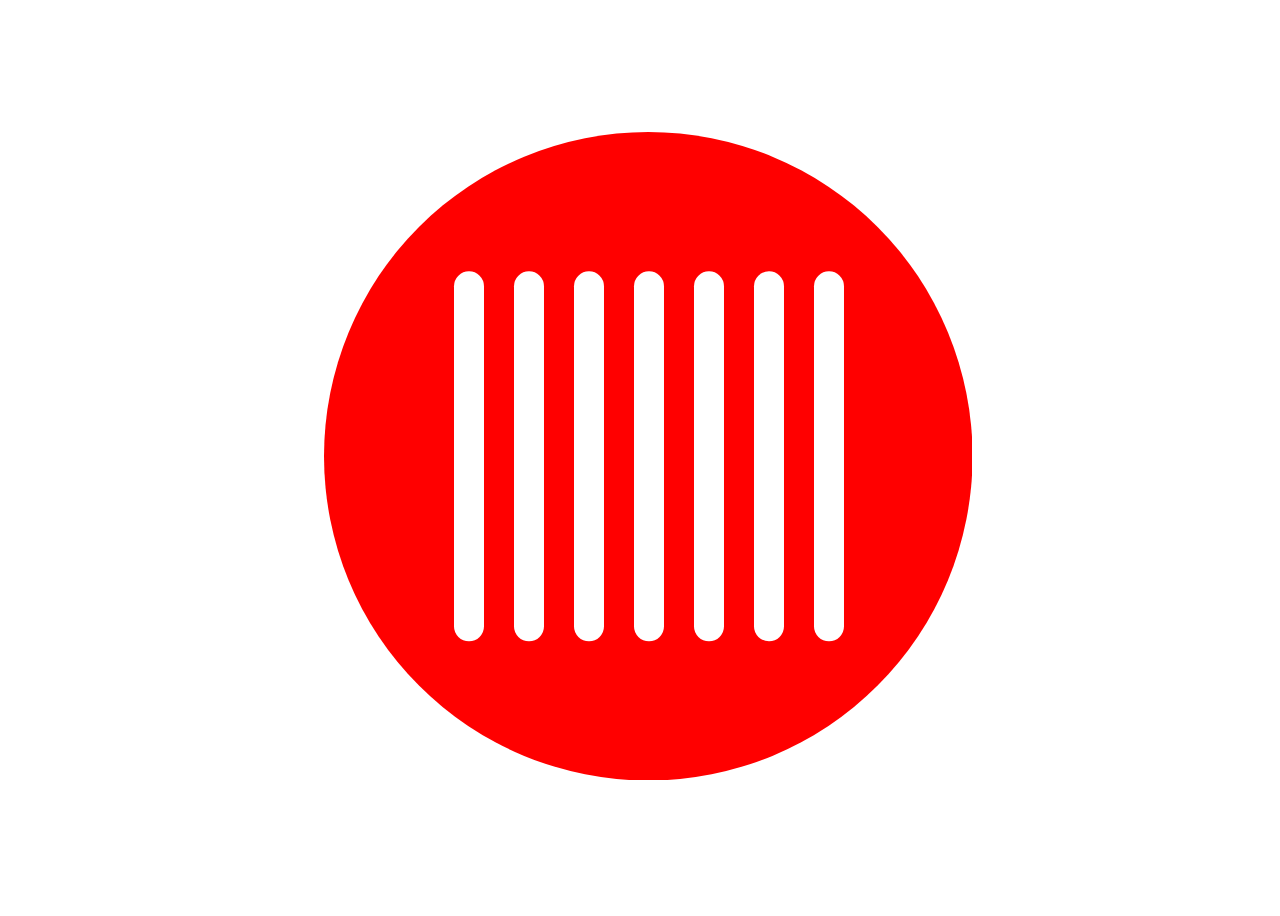
<file: spotifound/index.html>
<!DOCTYPE html>
<html lang="en">

<head>
    <meta charset="UTF-8">
    <meta name="viewport" content="width=device-width, initial-scale=1.0">
    <title>Document</title>
    <link rel="stylesheet" href="index.css">
</head>

<body style="display: flex; align-items: center; justify-content: center; height: 100vh; width: 100vw;">
    <div>
        <svg xmlns="http://www.w3.org/2000/svg" width="648.571" height="648.571" viewBox="0 0 171.601 171.601">
            <g class="logo" transform="translate(-9.827 -88.357)">
                <circle cx="95.628" cy="174.158" r="85.801" fill="red" />
                <rect id="1" class="bb" width="7.937" height="97.896" x="44.223" y="125.21" ry="3.969" fill="#fff" />
                <rect id="2"  class="bb"width="7.937" height="97.896" x="60.098" y="125.21" ry="3.969" fill="#fff" />
                <rect id="3" class="bb" width="7.937" height="97.896" x="75.973" y="125.21" ry="3.969" fill="#fff" />
                <rect id="4" class="bb" width="7.937" height="97.896" x="91.848" y="125.21" ry="3.969" fill="#fff" />
                <rect id="5" class="bb" width="7.937" height="97.896" x="107.723" y="125.21" ry="3.969" fill="#fff" />
                <rect id="6"  class="bb"width="7.937" height="97.896" x="139.473" y="125.21" ry="3.969" fill="#fff" />
                <rect class="bb"width="7.937" height="97.896" x="123.598" y="125.21" ry="3.969" fill="#fff" />
            </g>
        </svg>
    </div>
</body>
<script src="index.js"></script>
</html>
</file>
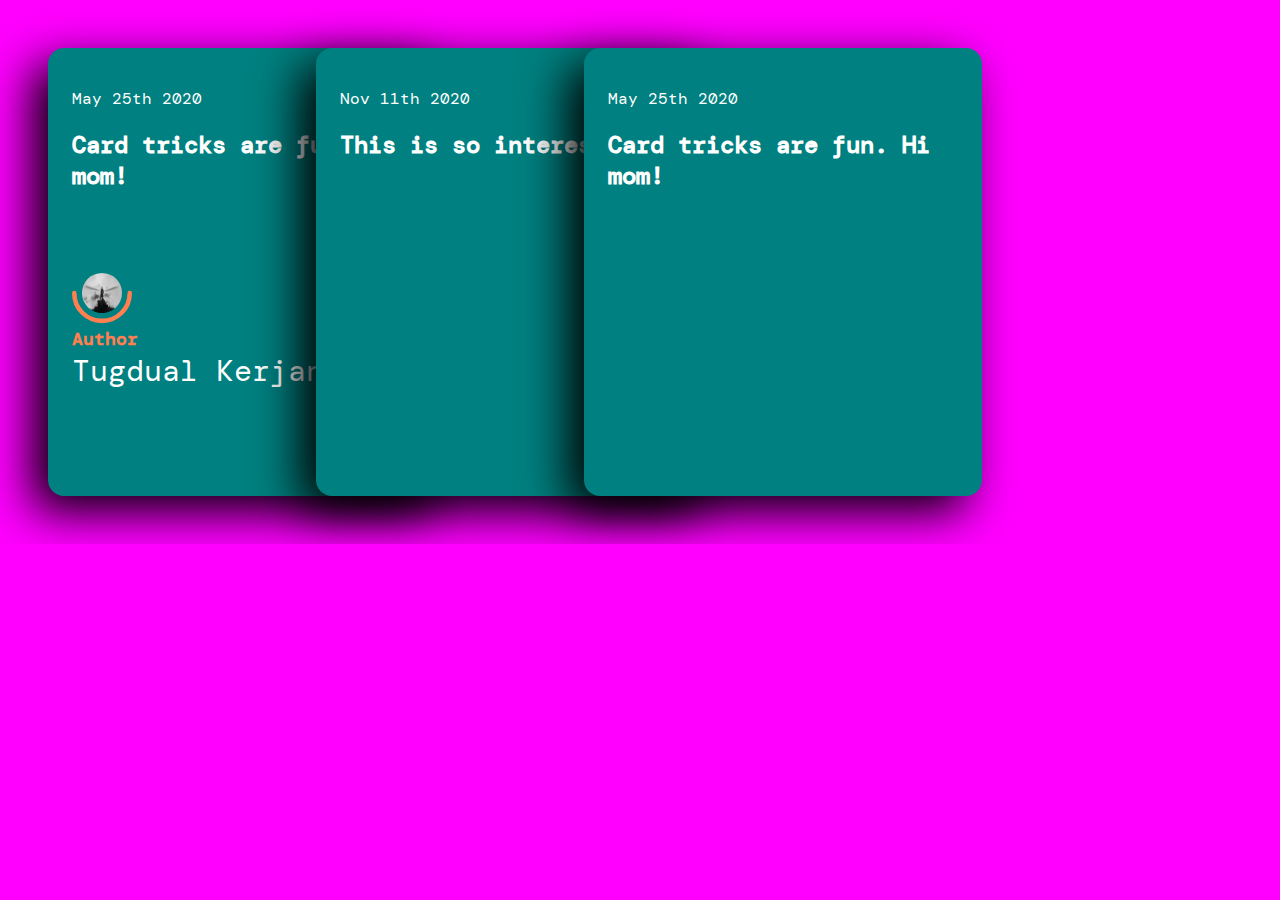
<file: cardtriks/public/index.html>
<!DOCTYPE html>
<html lang="en">
<head>
    <meta charset="UTF-8">
    <meta name="viewport" content="width=device-width, initial-scale=1.0">
    <title>Document</title>
    <link rel="stylesheet" href="card.css">
    <script type="text/javascript" src="http://livejs.com/live.js"></script>
</head>
<body>
    <!-- Using section and article to make it semantically clear -->
    <section class="card-list">
        <article class="card">
            <header class="card-header">
                <p>May 25th 2020</p>
                <h2>Card tricks are fun. Hi mom!</h2>
            </header>

            <div class="card-author">
                <a class="author-avatar" href="#">
                    <img src="wallpaper.jpg">
                </a>
                <svg class="half-circle" viewBox="0 0 106 57">
                    <path d="M102 4c0 27.1-21.9 49-49 49S4 31.1 4 4"></path>
                </svg>
            </div>
            <div class="author-name">
                <div class="author-name-prefix">Author</div>
                Tugdual Kerjan
            </div>
        </article>

        <article class="card">
            <header class="card-header">
                <p>Nov 11th 2020</p>
                <h2>This is so interesting!</h2>
            </header>
        </article>

        <article class="card">
            <header class="card-header">
                <p>May 25th 2020</p>
                <h2>Card tricks are fun. Hi mom!</h2>
            </header>
        </article>
    </section>
</body>
</html>
</file>
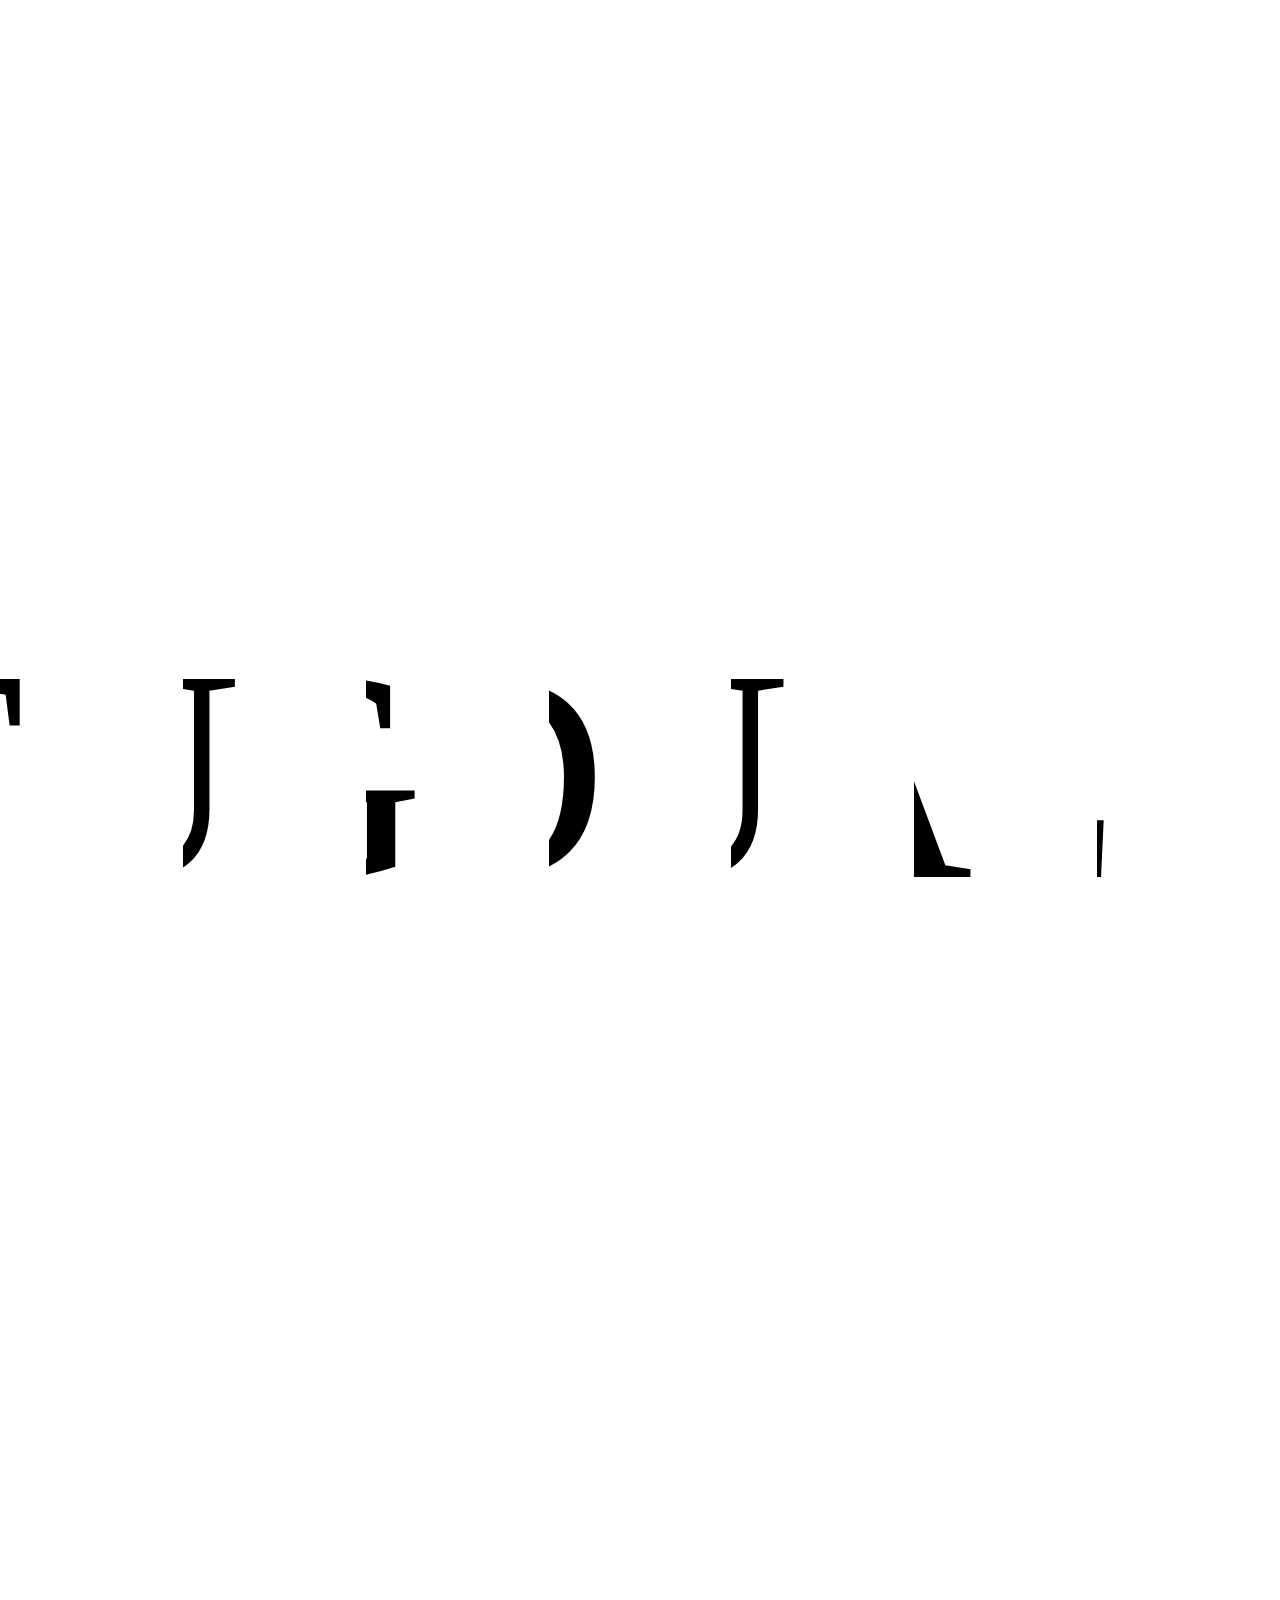
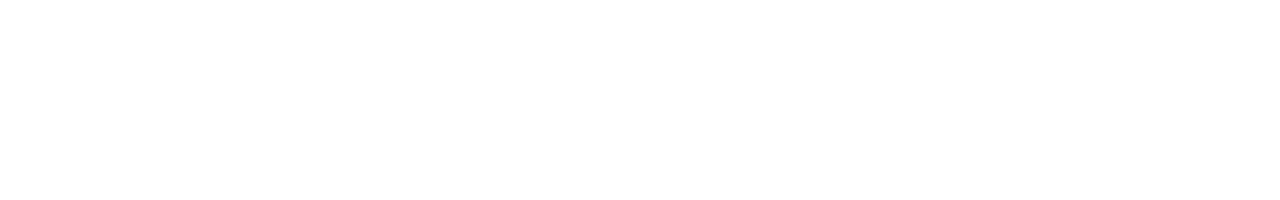
<file: daftscroll/public/index.html>
<!DOCTYPE html>
<html lang="en">
<head>
    <meta charset="UTF-8">
    <!-- <meta name="viewport" content="width=device-width, initial-scale=1.0"> -->
    <title>Roll in text</title>
    <link rel="stylesheet" href="index.css">
    <script src="https://ajax.googleapis.com/ajax/libs/jquery/3.5.1/jquery.min.js"></script>
    <script src="index.js"></script>
</head>
<body>
    <div id="main">
        <div class="box">
            <div class="letter">T</div>
        </div>
        <div class="box">
            <div class="letter">U</div>
        </div>
        <div class="box">
            <div class="letter">G</div>
        </div>
        <div class="box">
            <div class="letter">D</div>
        </div>
        <div class="box">
            <div class="letter">U</div>
        </div>
        <div class="box">
            <div class="letter">A</div>
        </div>
        <div class="box">
            <div class="letter">L</div>
        </div>
    </div>
    
</body>
</html>
</file>
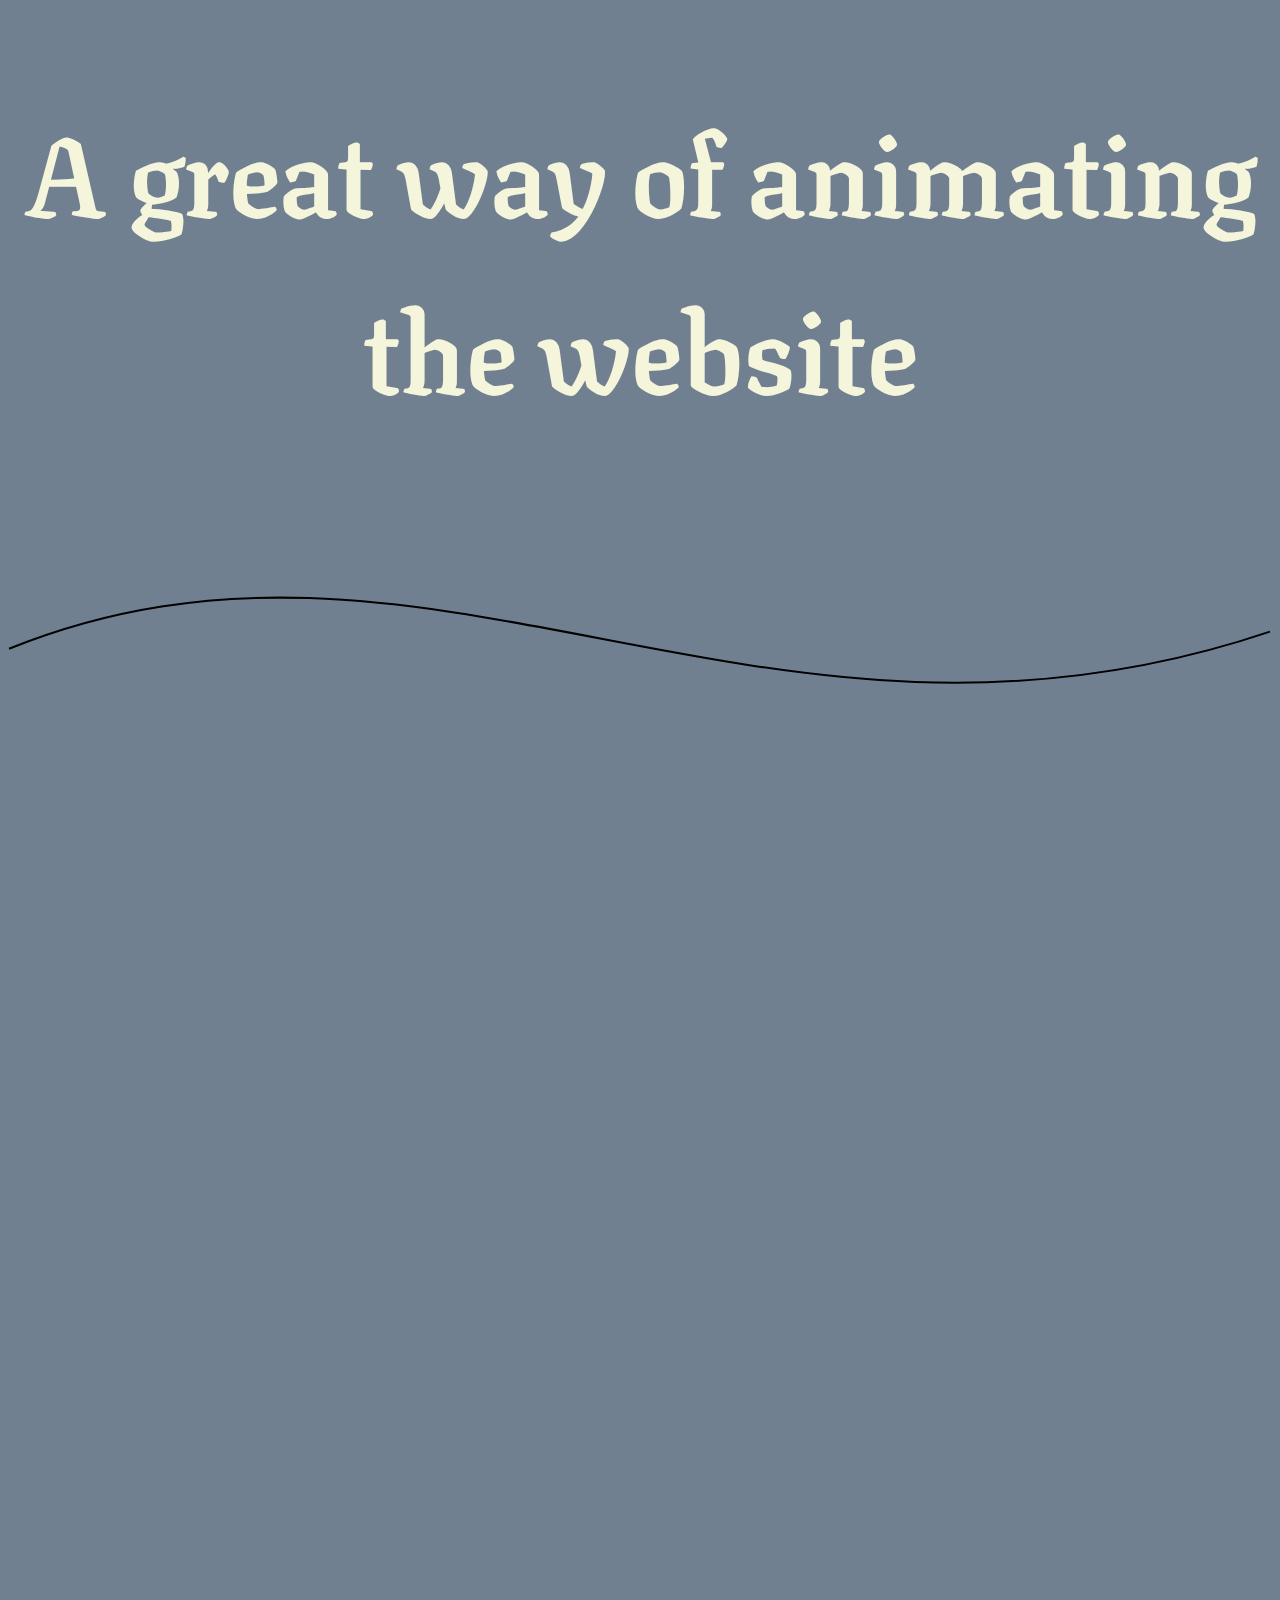
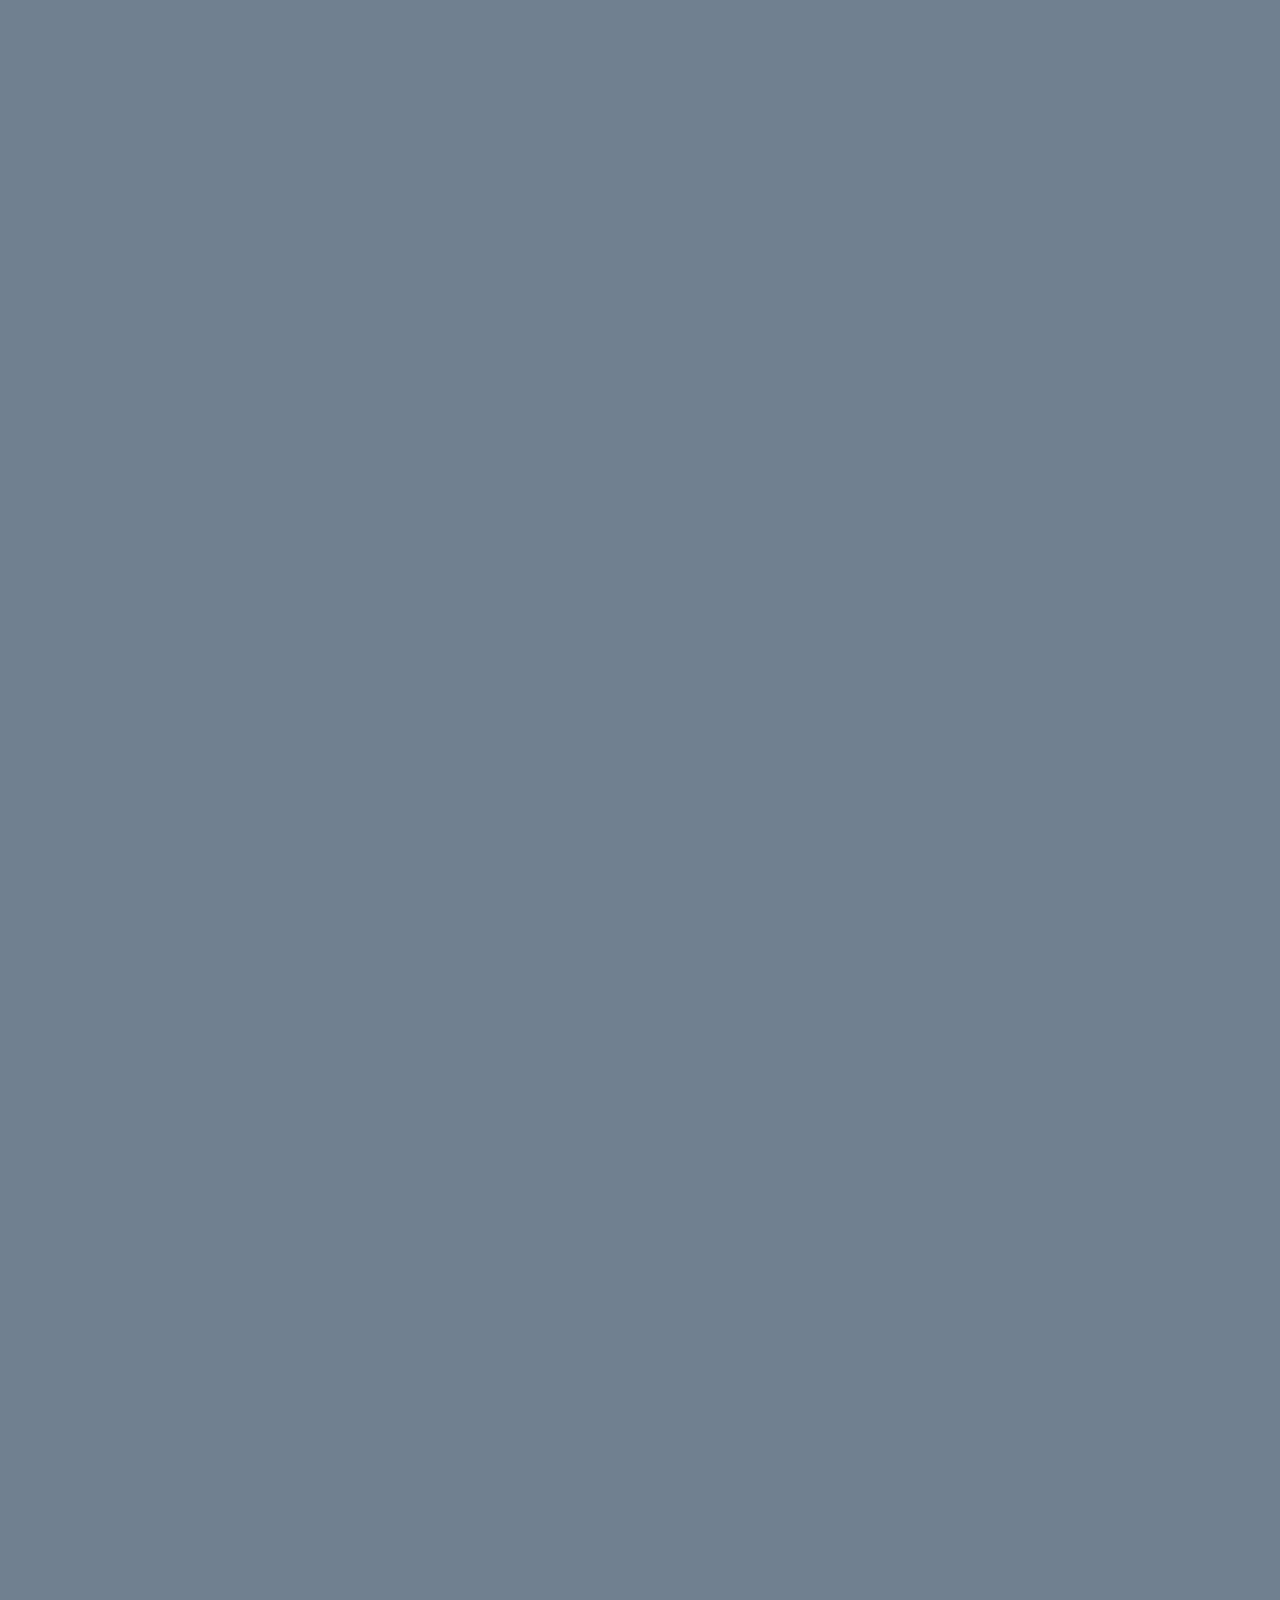
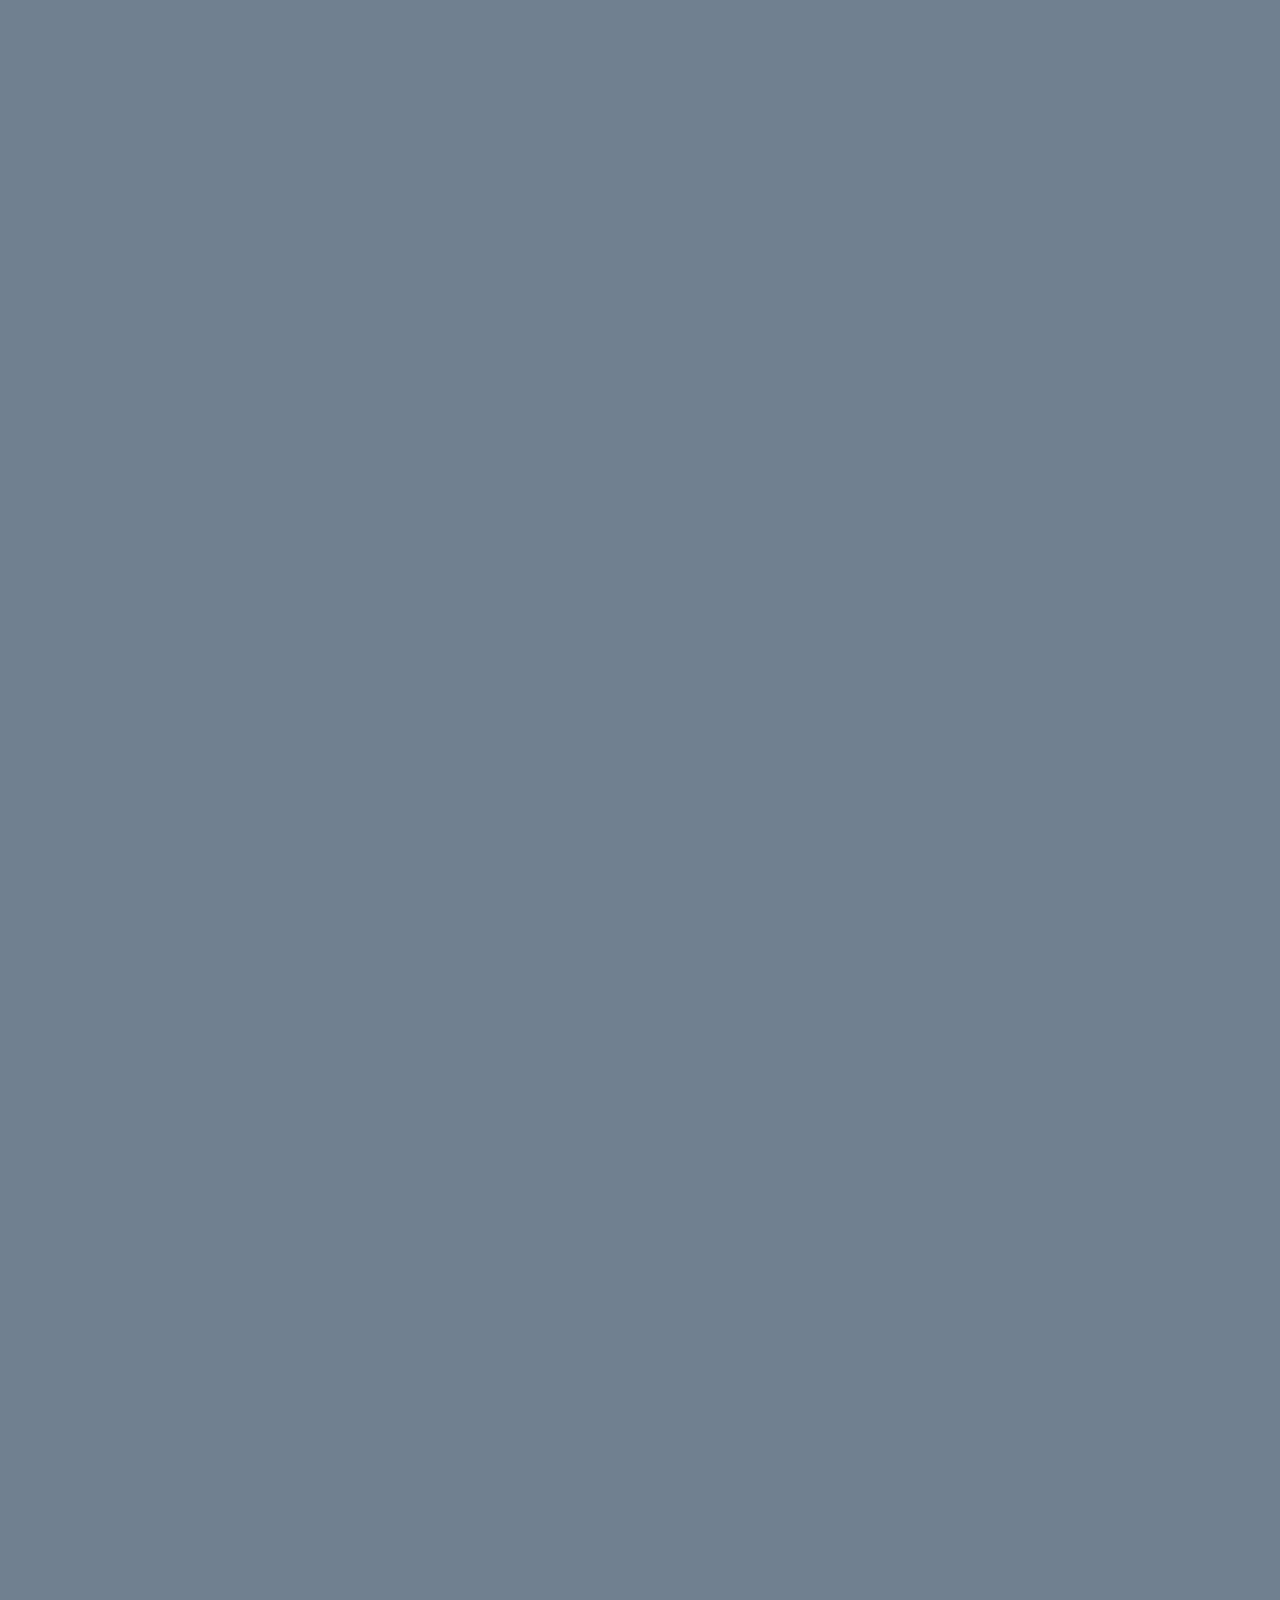
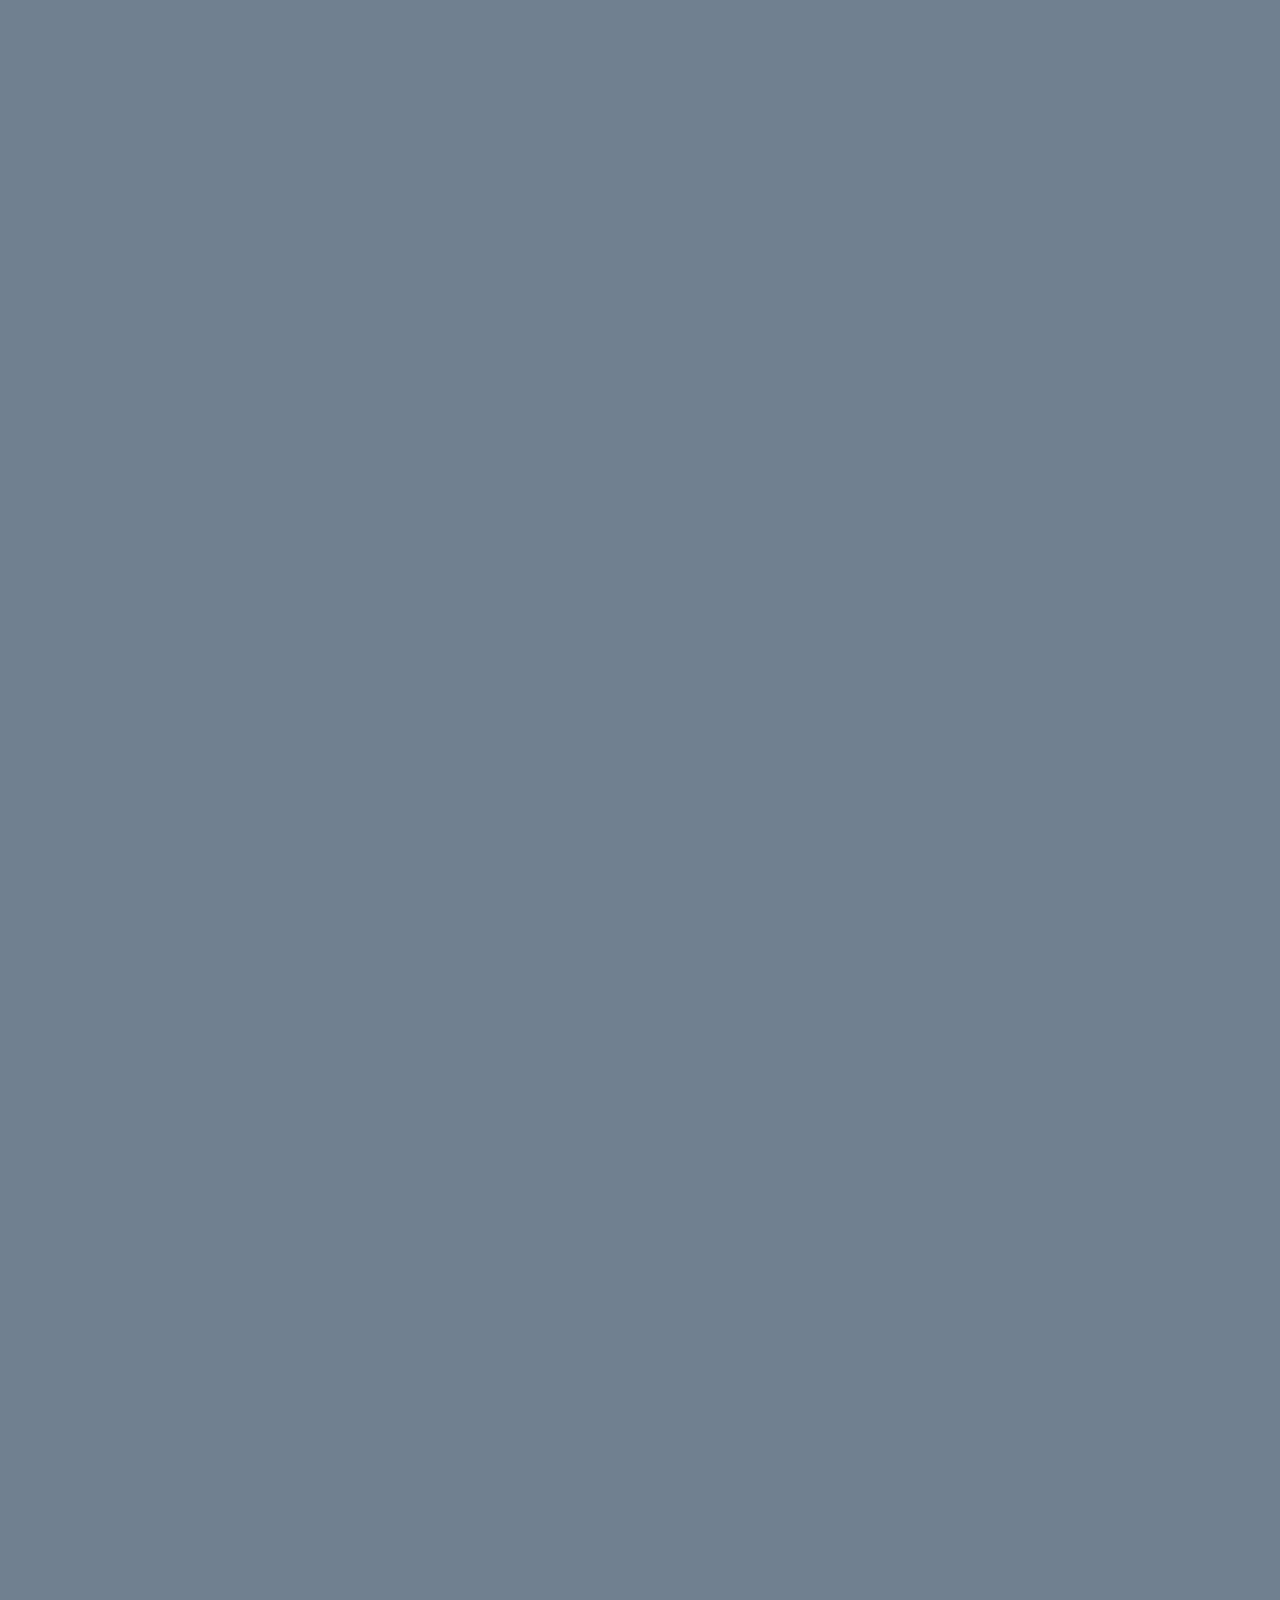
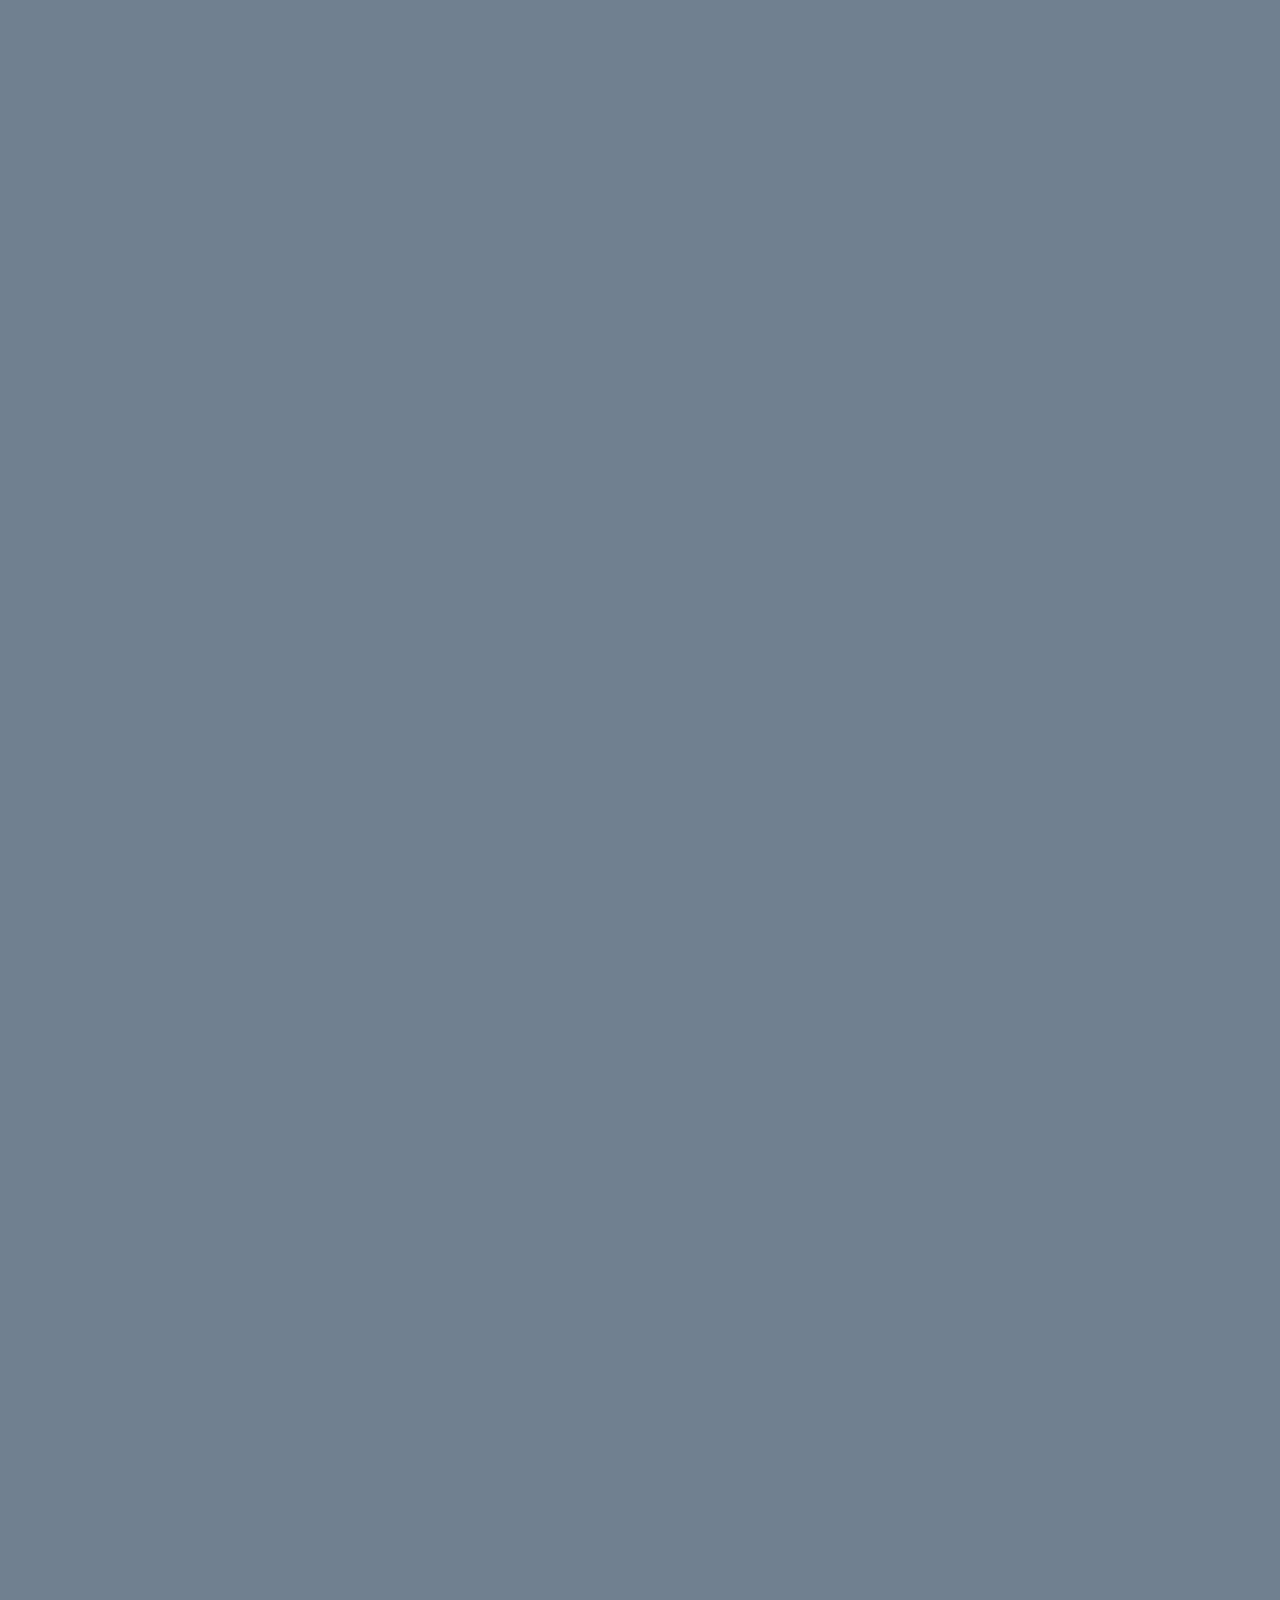
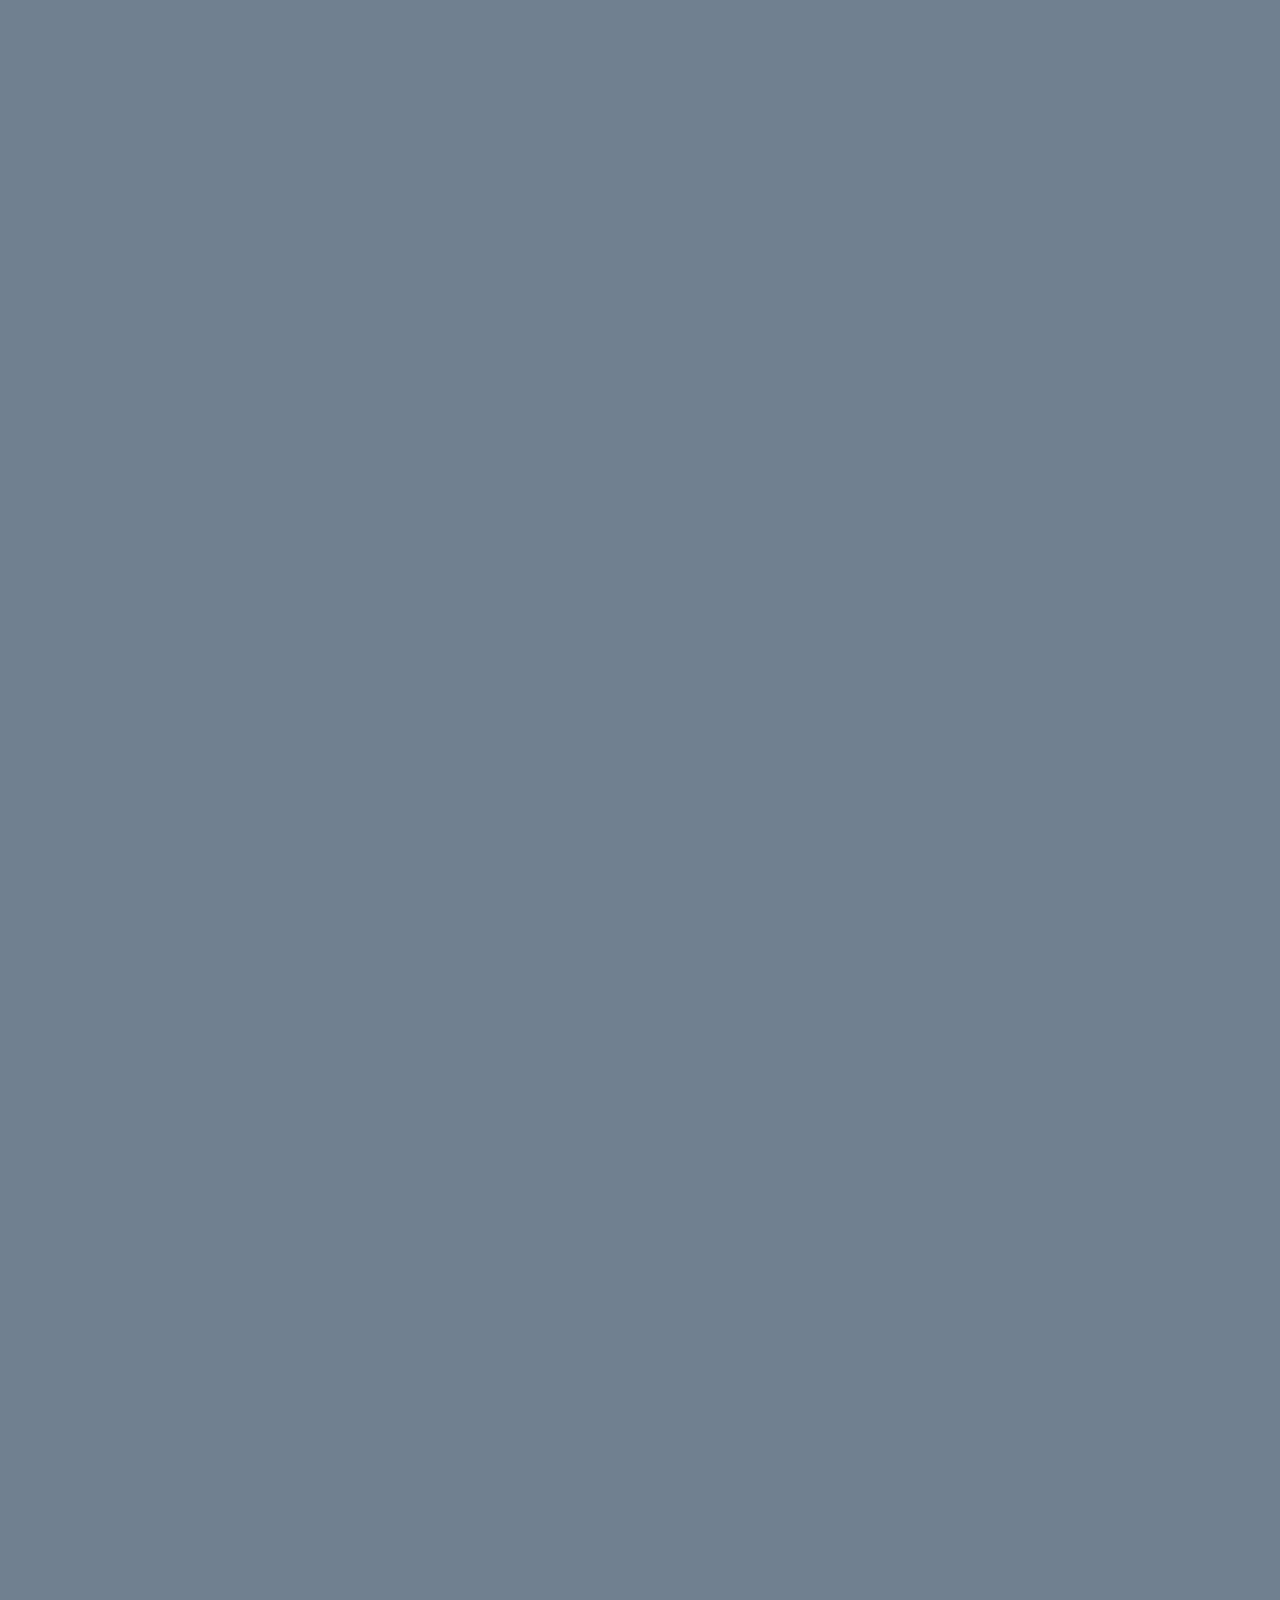
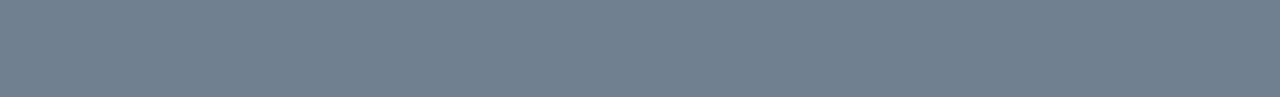
<file: scrollingtext/public/index.html>
<!DOCTYPE html>
<html lang="en">

<head>
    <meta charset="UTF-8">
    <title>Scrolling text</title>
    <link rel="stylesheet" href="index.css">
    <meta name="viewport" content="width=device-width, initial-scale=1.0">
    <script type="text/javascript" src="http://livejs.com/live.js"></script>
</head>

<body>
    <h1 class="angery">A great way of animating the website</h1>
    <svg viewBox="0 -44 624 88" id="text-container" width="100%" xmlns="http://www.w3.org/2000/svg">
        <path id="text-curve" d="M.5 26.5C209-57.5 374.5 102 623 18" fill="none" stroke="#000"/>
        <text y="-10" style="background-color: blue;" font-size="1cm">
            <textPath id="text-path" href="#text-curve" startOffset="10">
                Keyframes are hard to do
            </textPath>
        </text>
    </svg>
    <div style="display: block; min-height: 1000vh;">
        
    </v>
</body>
<script src="index.js"></script>

</html>
</file>
<file: spotifound/index.css>
.logo rect {
  transform-origin: 0 100%;
}

@keyframes flicker {
  0% {
    transform: scaleY(0.3) ;
  }
  100% {
    transform: scaleY(0.99) ;
  }
}
</file>
<file: cardtriks/public/card.css>
@import url("https://fonts.googleapis.com/css2?family=DM+Mono:wght@300;400;500&display=swap");

body {
  padding: 0;
  margin: 0;
  background-color: fuchsia;
  color: white;
  font-family: "DM Mono", monospace;
}

.card-list {
  display: flex;
  padding: 3rem;
  overflow-x: scroll;
}

.card-list::-webkit-scrollbar {
  width: 10px;
  height: 10px;
}
.card-list::-webkit-scrollbar-thumb {
  background: #201c29;
  border-radius: 10px;
  box-shadow: inset 2px 2px 2px hsla(0, 0%, 100%, 0.25),
    inset -2px -2px 2px rgba(0, 0, 0, 0.25);
}

.card-list::-webkit-scrollbar-track {
  background: linear-gradient(90deg, #201c29, #201c29 1px, #17141d 0, #17141d);
}

.card {
  /* Acts as a flexible column */
  display: flex;
  flex-direction: column;
  /* Relative position? */
  position: relative;
  height: 400px;
  width: 350px;
  min-width: 250px;
  /* Give some space in the card */
  padding: 1.5rem;

  /* Shadows */
  /* Round the edges */
  border-radius: 16px;
  background-color: teal;
  box-shadow: -1rem 1rem 3rem black;

  transition: 0.5s;
  /* transition-duration: 0.1s; */
}

/* Using transition whenever a property changes it will take n amount of time to do so */

/* When hovered move up and move cards to the right */
.card:hover {
  transform: translateY(-1rem);
}

.card:hover ~ .card {
  transform: translateX(130px);
}

/* Not is negation pseudo class */
.card:not(:first-child) {
  margin-left: -130px;
}

.card-author {
  position: relative;
  display: grid;
  /* First column is 75 px and rest taken up */
  grid-template-columns: 75px 1fr;
  align-items: center;
  margin: 3rem 0 0;
}

.author-avatar img {
  /* Images start with inline as display mode */
  display: block;

  width: 40px;
  height: 40px;
  /* Make it a cirlce */
  border-radius: 50%;

  /* Make the image gray */
  filter: grayscale(100%);

  /* HMM */
  overflow: hidden;
  margin: 14px 10px;
}

.half-circle {
  /* Move it anywhere in grid area */
  position: absolute;
  bottom: 0;
  left: 0;
  width: 60px;
  height: 40px;
  fill: none;
  stroke-width: 8px;
  stroke: coral;
  stroke-linecap: round;
}

.author-name-prefix {
  font-size: 1ch;
  font-weight: 600;
  color: coral;
}

.author-name {
  font-size: 3ch;
}

.card-header h2:hover {
  color: #8e2b88;
  -webkit-text-fill-color: transparent;
  background: -webkit-gradient(
    linear,
    left top,
    right top,
    from(#ff0052),
    to(#8e2b88)
  );
  -webkit-background-clip: text;
  /* color: coral; */
}
</file>
<file: daftscroll/public/index.css>
body {
    margin: 0px;
    height: 200vh;
}

#main {
    width: 100%;
    display: flex;
    justify-content: space-evenly;
    align-items: center;
    position: absolute;
    bottom: 0;
    /* left: 20%; */
}

.box{
    width: 200px;
    height: 250px;
    display: inline-block;
    overflow: hidden;
}

.letter {
    font-family: fantasy;
    font-size: 8cm;
    position: relative;
    /* Space between letters */
    color: black;
    line-height: 250px;
    left: -160px;
    /* All elements will take .25s linear time to move */
    transition: all 1s linear; 
}
</file>
<file: scrollingtext/public/index.css>
@import url("https://fonts.googleapis.com/css2?family=Texturina:wght@300&display=swap");

body {
  font-family: "Texturina", serif;
  color: beige;
  background-color: slategray;
}

h1 {
  font-size: 3cm;
  position: relative;
  text-align: center;
}
</file>
